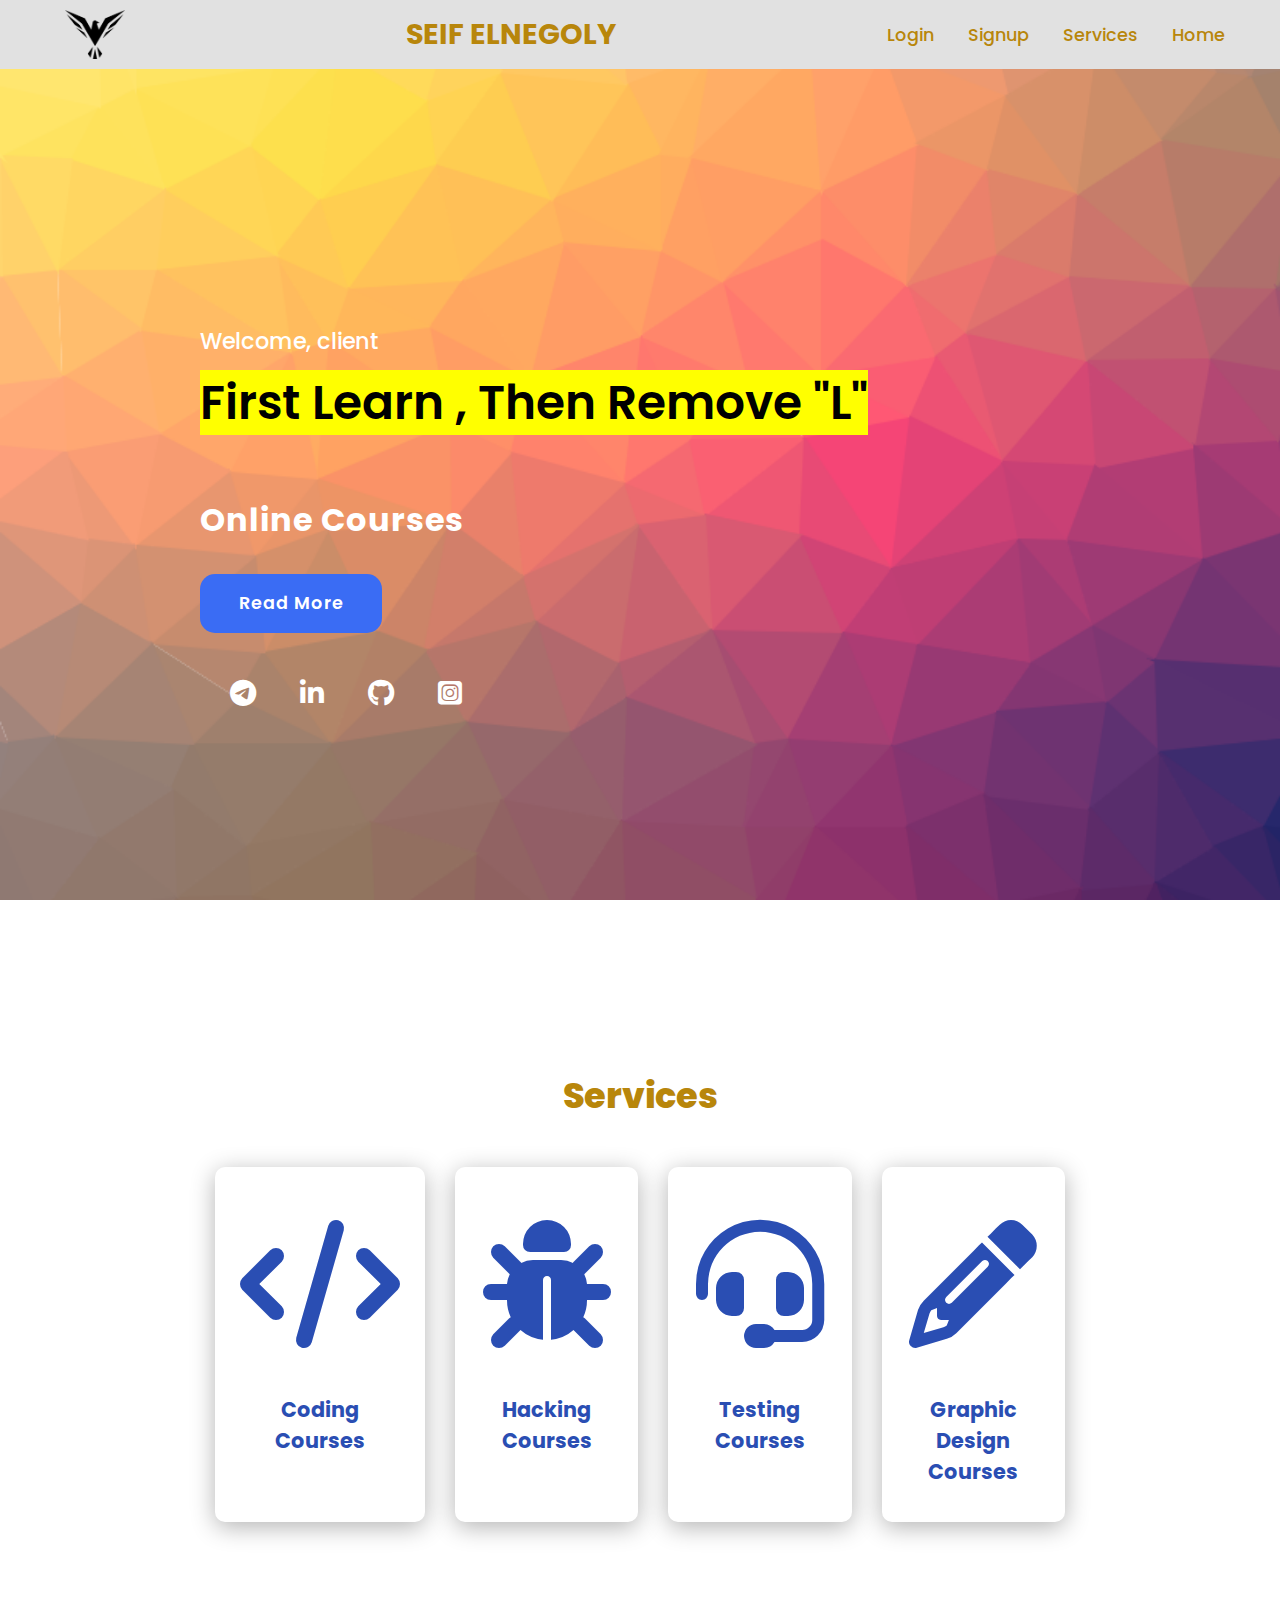
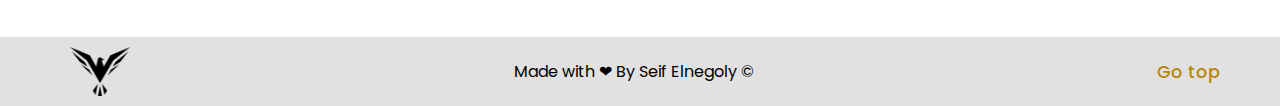
<file: index.html>
<!DOCTYPE html>
<html lang="en">
<head>
    <meta charset="UTF-8">
    <meta http-equiv="X-UA-Compatible" content="IE=edge">
    <meta name="viewport" content="width=device-width, initial-scale=1.0">
    <link rel="stylesheet" href="https://cdnjs.cloudflare.com/ajax/libs/font-awesome/6.1.1/css/all.min.css">
    <link rel="stylesheet" href="style.css">
    <link rel="shortcut icon" href="favicon.ico" type="image/x-icon">
    <title>Seif Elnegoly</title>
</head>
<body>
    
    
    <header>
        <img src="logo.png" class="logo-img">
        <a href="https://fb.com/logic.satan" class="logo">Seif Elnegoly</a>
        <nav class="nav-bar">
            <a href="logIn.html">Login</a>
            <a href="signUp.html">Signup</a>
            <a href="#services">Services</a>
            <a href="index.html">Home</a>
        </nav>
    </header>
    
    <section class="main">
        <div>
            <h2>Welcome, client<br><span><mark>First Learn , Then Remove "L"</mark></span></h2>
            <h3><br>Online Courses</h3>
            <a href="https://www.w3schools.com/js/js_intro.asp" class="main-btn">Read More</a>
        <div class="social-icons">
            <a href="https://t.me/LucasElnegoly"><i class="fa-brands fa-telegram"></i></a>
            <a href="https://www.linkedin.com/in/seif-elnegoly-a75bb6239/"><i class="fa-brands fa-linkedin-in"></i></a>
            <a href="https://github.com/SeifElnegoly"><i class="fa-brands fa-github"></i></a>
            <a href="https://www.instagram.com/seif.elnegoly/"><i class="fa-brands fa-instagram-square"></i></a>
        </div>
    </div>
    </section>
    <section class="cards" id="services">
        <h2 class="title">Services</h2>
        <div class="content">
            <div class="card">
                <div class="icon">
                    <i class="fa-solid fa-code"></i>
                </div>
                <div class="info">
                    <h3>Coding Courses</h3>
                </div>
            </div>

            <div class="card">
                <div class="icon">
                    <i class="fa-solid fa-bug"></i>
                </div>
                <div class="info">
                    <h3>Hacking Courses</h3>
                </div>
            </div>

            <div class="card">
                <div class="icon">
                    <i class="fa-solid fa-headset"></i>
                </div>
                <div class="info">
                    <h3>Testing Courses</h3>
                </div>
            </div>

            <div class="card">
                <div class="icon">
                    <i class="fa-solid fa-pencil"></i>
                </div>
                <div class="info">
                    <h3>Graphic Design Courses</h3>
                </div>
            </div>
        </div>
    </section>

    <footer>
        <img src="logo.png" class="logo-img">
        <p>Made with &#10084; By Seif Elnegoly &#169;</p>
        <a href="#top"> Go top </a>
    </footer>
</body>
</html>
</file>
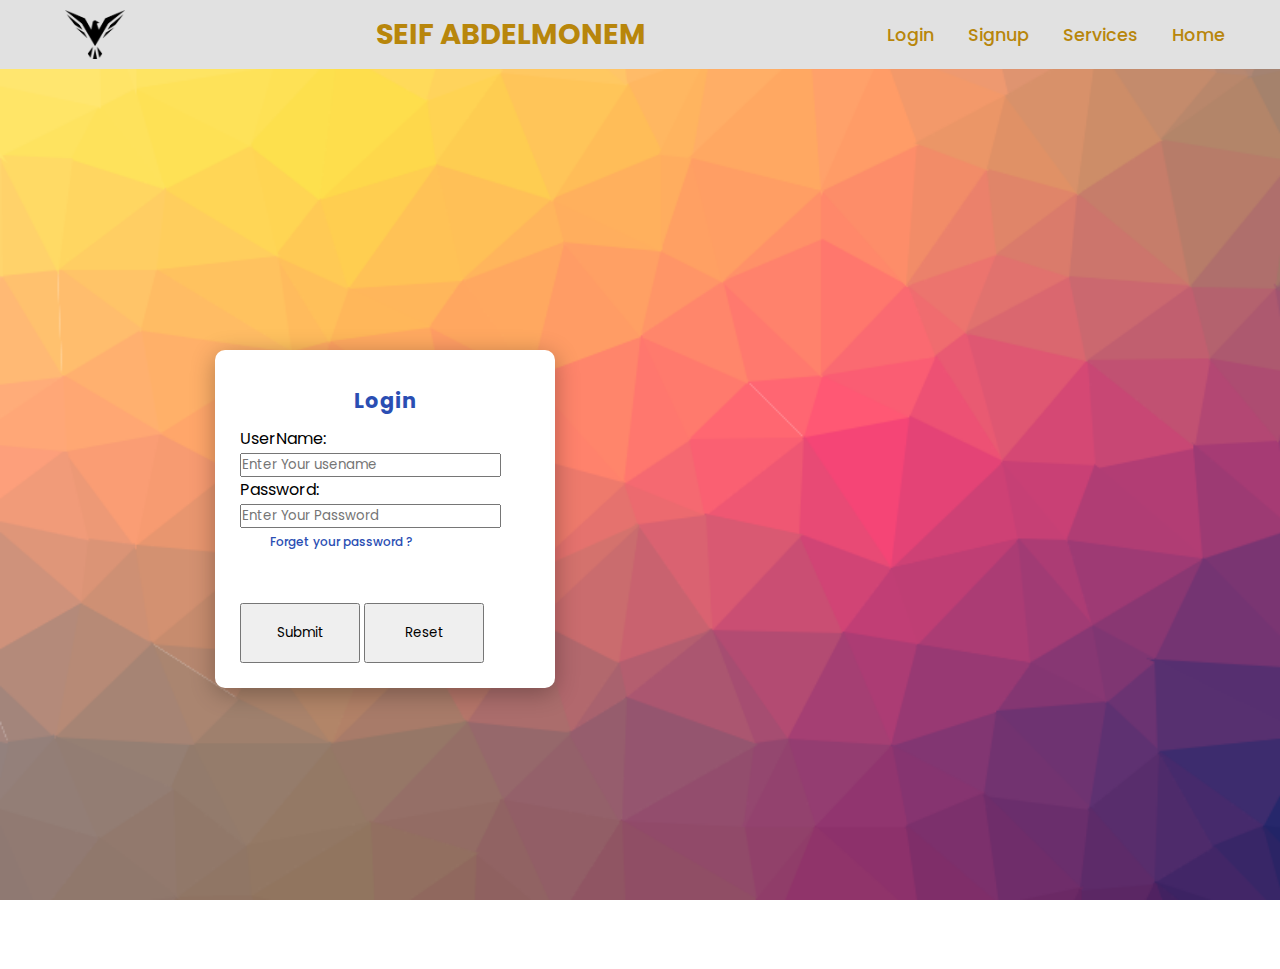
<file: logIn.html>
<!DOCTYPE html>
<html lang="en">
<head>
    <meta charset="UTF-8">
    <meta http-equiv="X-UA-Compatible" content="IE=edge">
    <meta name="viewport" content="width=device-width, initial-scale=1.0">
    <link rel="stylesheet" href="style.css">
    <link rel="shortcut icon" href="favicon.ico" type="image/x-icon">
    <title>Login</title>
</head>
<body>
    <header>
        <img src="logo.png" class="logo-img">
        <a href="https://fb.com/logic.satan" class="logo">Seif Abdelmonem</a>
        <nav class="nav-bar">
            <a href="logIn.html">Login</a>
            <a href="signUp.html">Signup</a>
            <a href="#services">Services</a>
            <a href="index.html">Home</a>
        </nav>
    </header>

    <section class="main">
        <div class="card">
            <div class="info">
                <h3>Login</h3>
            </div>
                <form action="">
                    <label for="username">UserName:</label>
                    <br>
                    <input type="text" maxlength="20" id="username" placeholder="Enter Your usename">
                    <br>
                    <label for="password">Password:</label>
                    <br>
                    <input type="password" id="password" placeholder="Enter Your Password" required>
                    <br>
                    <a href="" style="font-size:12px;color:#2a4eb3;">Forget your password ?</a>
                    <br>
                    <br>
                    <br>
                    <input type="submit">
                    <input type="reset">
                </form>
            </div>
    </section>
</body>
</html>
</file>
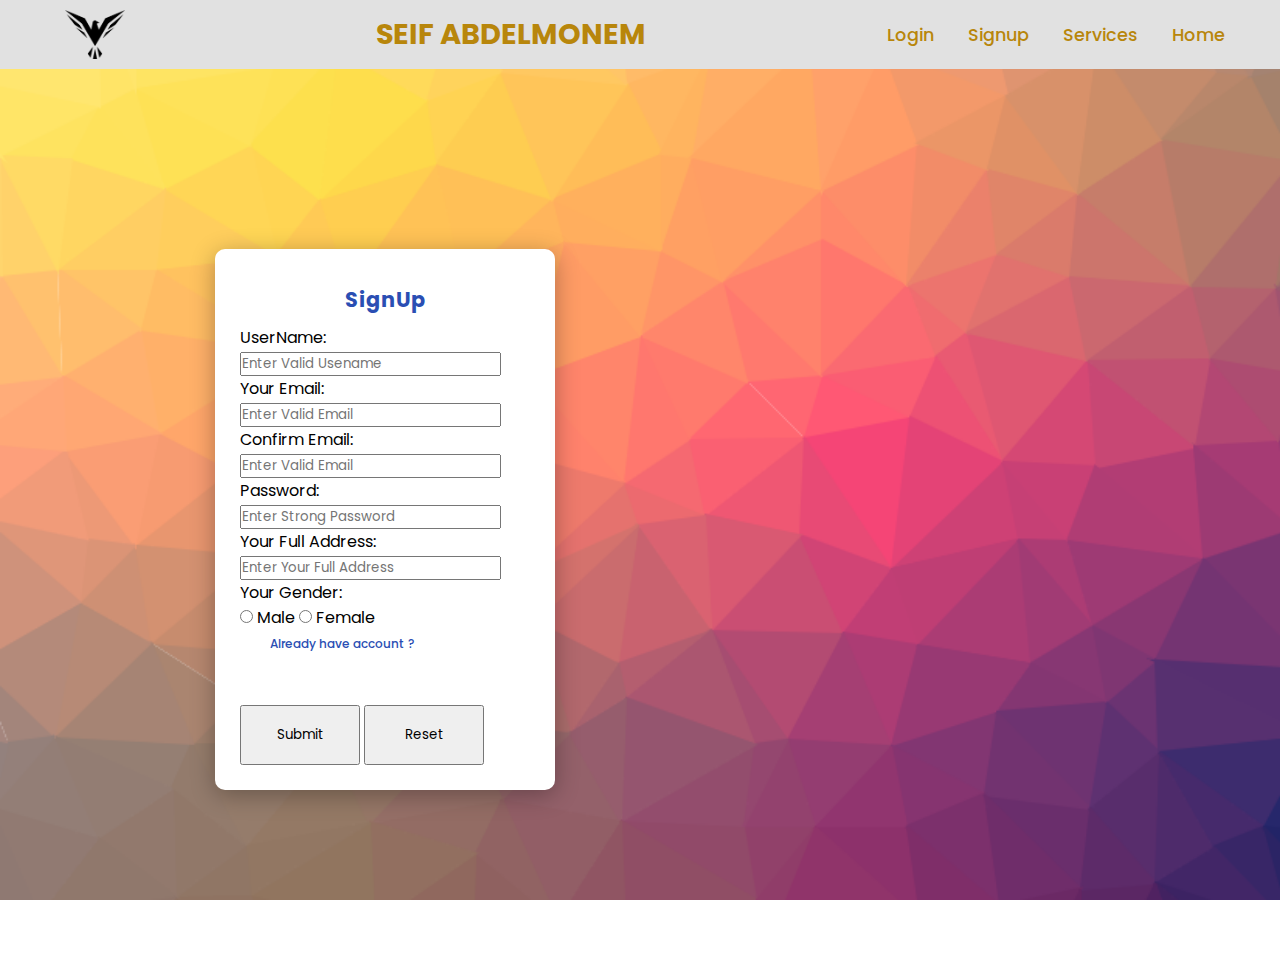
<file: signUp.html>
<!DOCTYPE html>
<html lang="en">
<head>
    <meta charset="UTF-8">
    <meta http-equiv="X-UA-Compatible" content="IE=edge">
    <meta name="viewport" content="width=device-width, initial-scale=1.0">
    <link rel="stylesheet" href="style.css">
    <link rel="shortcut icon" href="favicon.ico" type="image/x-icon">
    <style>
    </style>
    <title>SignUp</title>
</head>
<body>
    <header>
        <img src="logo.png" class="logo-img">
        <a href="https://fb.com/logic.satan" class="logo">Seif Abdelmonem</a>
        <nav class="nav-bar">
            <a href="logIn.html">Login</a>
            <a href="signUp.html">Signup</a>
            <a href="#services">Services</a>
            <a href="index.html">Home</a>
        </nav>
    </header>

    <section class="main">
        <div class="card">
            <div class="info">
                <h3>SignUp</h3>
            </div>
                <form action="">
                    <label for="username">UserName:</label>
                    <br>
                    <input type="text" maxlength="20" id="username" placeholder="Enter Valid Usename">
                    <br>
                    <label for="email1"> Your Email:</label>
                    <br>
                    <input type="email" maxlength="20" id="email1" placeholder="Enter Valid Email">
                    <br>
                    <label for="email2"> Confirm Email:</label>
                    <br>
                    <input type="email" maxlength="20" id="email2" placeholder="Enter Valid Email">
                    <br>
                    <label for="password">Password:</label>
                    <br>
                    <input type="password" id="password" placeholder="Enter Strong Password" required>
                    <br>
                    <label for="address">Your Full Address:</label>
                    <br>
                    <input type="text" id="address" placeholder="Enter Your Full Address">
                    <br>
                    <label for="radio" name="sex">Your Gender:</label>
                    <br>
                    <input type="radio" id="radio" name="sex" value="Male">
                    <label for="radio" name="sex">Male</label>
                    <input type="radio" id="radio" name="sex" value="Female">
                    <label for="radio" name="sex">Female</label>
                    <br>
                    <a href="" style="font-size:12px;color:#2a4eb3;">Already have account ?</a>
                    <br>
                    <br>
                    <br>
                    <input type="submit">
                    <input type="reset">
                </form>
            </div>
    </section>
</body>
</file>
<file: style.css>
@import url('https://fonts.googleapis.com/css2?family=Cairo&family=Poppins:ital,wght@0,100;0,200;0,300;0,400;0,500;0,600;0,700;0,800;0,900;1,100;1,200;1,300;1,400;1,500;1,600;1,700;1,800;1,900&family=Roboto+Flex:opsz@8..144&display=swap');

* {
    font-family: 'Poppins', sans-serif;
    margin: 0;
    padding: 0;
    box-sizing: border-box;
    scroll-behavior: smooth;
}


header {
    background-color: rgb(225, 225, 225);
    width: 100%;
    background-attachment: fixed;
    z-index: 999;
    display: flex;
    justify-content: space-between;
    align-items: center;
    padding: 0 55px;
}

footer {
    background-color: rgb(225, 225, 225);
    width: 100%;
    display: flex;
    justify-content: space-between;
    align-items: center;
    padding: 0 60px;
}
footer a {
    text-decoration: none;
}


.logo-img {
    width: 80px;
    padding: 10px;
}


.logo {
    text-decoration: none;
    color:darkgoldenrod;
    text-transform: uppercase;
    font-weight: 700;
    font-size: 1.8em;
}


a {
    color: darkgoldenrod;
    text-decoration: none;
    font-size: 1.1em;
    font-weight: 500;
    padding-left: 30px;
}


.nav-bar a:hover {
    color: #601cfc;
}


section {
    padding: 100px 200px;
}


.main {
    width: 100%;
    min-height: 100vh;
    display: flex;
    align-items: center;
    background: url(bg.png) no-repeat;
    background-size: cover;
    background-position: left;
    background-attachment: fixed;
}


.main h2 {
    color: #fff;
    font-size: 1.4em;
    font-weight: 500;
}


.main h2 span {
    display: inline-block;
    margin-top: 10px;
    color: darkgoldenrod;
    font-size: 2.1em;
    font-weight: 600;
}


.main h3 {
    color: #fff;
    font-size: 2em;
    font-weight: 700;
    letter-spacing: 1px;
    margin-top: 10px;
    margin-bottom: 30px;
}


.main-btn {
    color: #fff;
    background-color: #3a6cf4;
    text-decoration: none;
    font-size: 1.1em;
    font-weight: 600;
    display: inline-block;
    padding: 0.9375em 2.1875em;
    letter-spacing: 1px;
    border-radius: 15px;
    margin-bottom: 40px;
    transition: 0.7s ease;
}


.main-btn:hover {
    background-color: #2a4eb3;
    transform: scale(1.1);
}


.social-icons a{
    color: #fff;
    font-size: 1.7em;
    padding-right: 10px;
}


.title {
    display: flex;
    justify-content: center;
    color: darkgoldenrod;
    font-size: 2.2em;
    font-weight: 800;
    margin-bottom: 30px;
}


.content {
    display: flex;
    justify-content: center;
    flex-direction: row;
    flex-wrap:nowrap;
}


.card {
    background-color: #fff;
    width: 21.25em;
    box-shadow: 0 5px 25px rgba(1 1 1 / 30%);
    border-radius: 10px;
    padding: 25px;
    margin: 15px;
    transition: 0.7s ease;
}


.card:hover {
    transform: scale(1.1);
}


.icon {
    color: #2a4eb3;
    font-size: 8em;
    text-align: center;
}


.info {
    text-align: center;
}

.info h3 {
    color:#2a4eb3;
    font-size: 1.3em;
    font-weight: 700;
    margin: 10px;
}

input[type="submit"]
{
    width: 120px;
    height: 60px;
}
input[type="reset"] {
    width: 120px;
    height: 60px;
}
</file>
